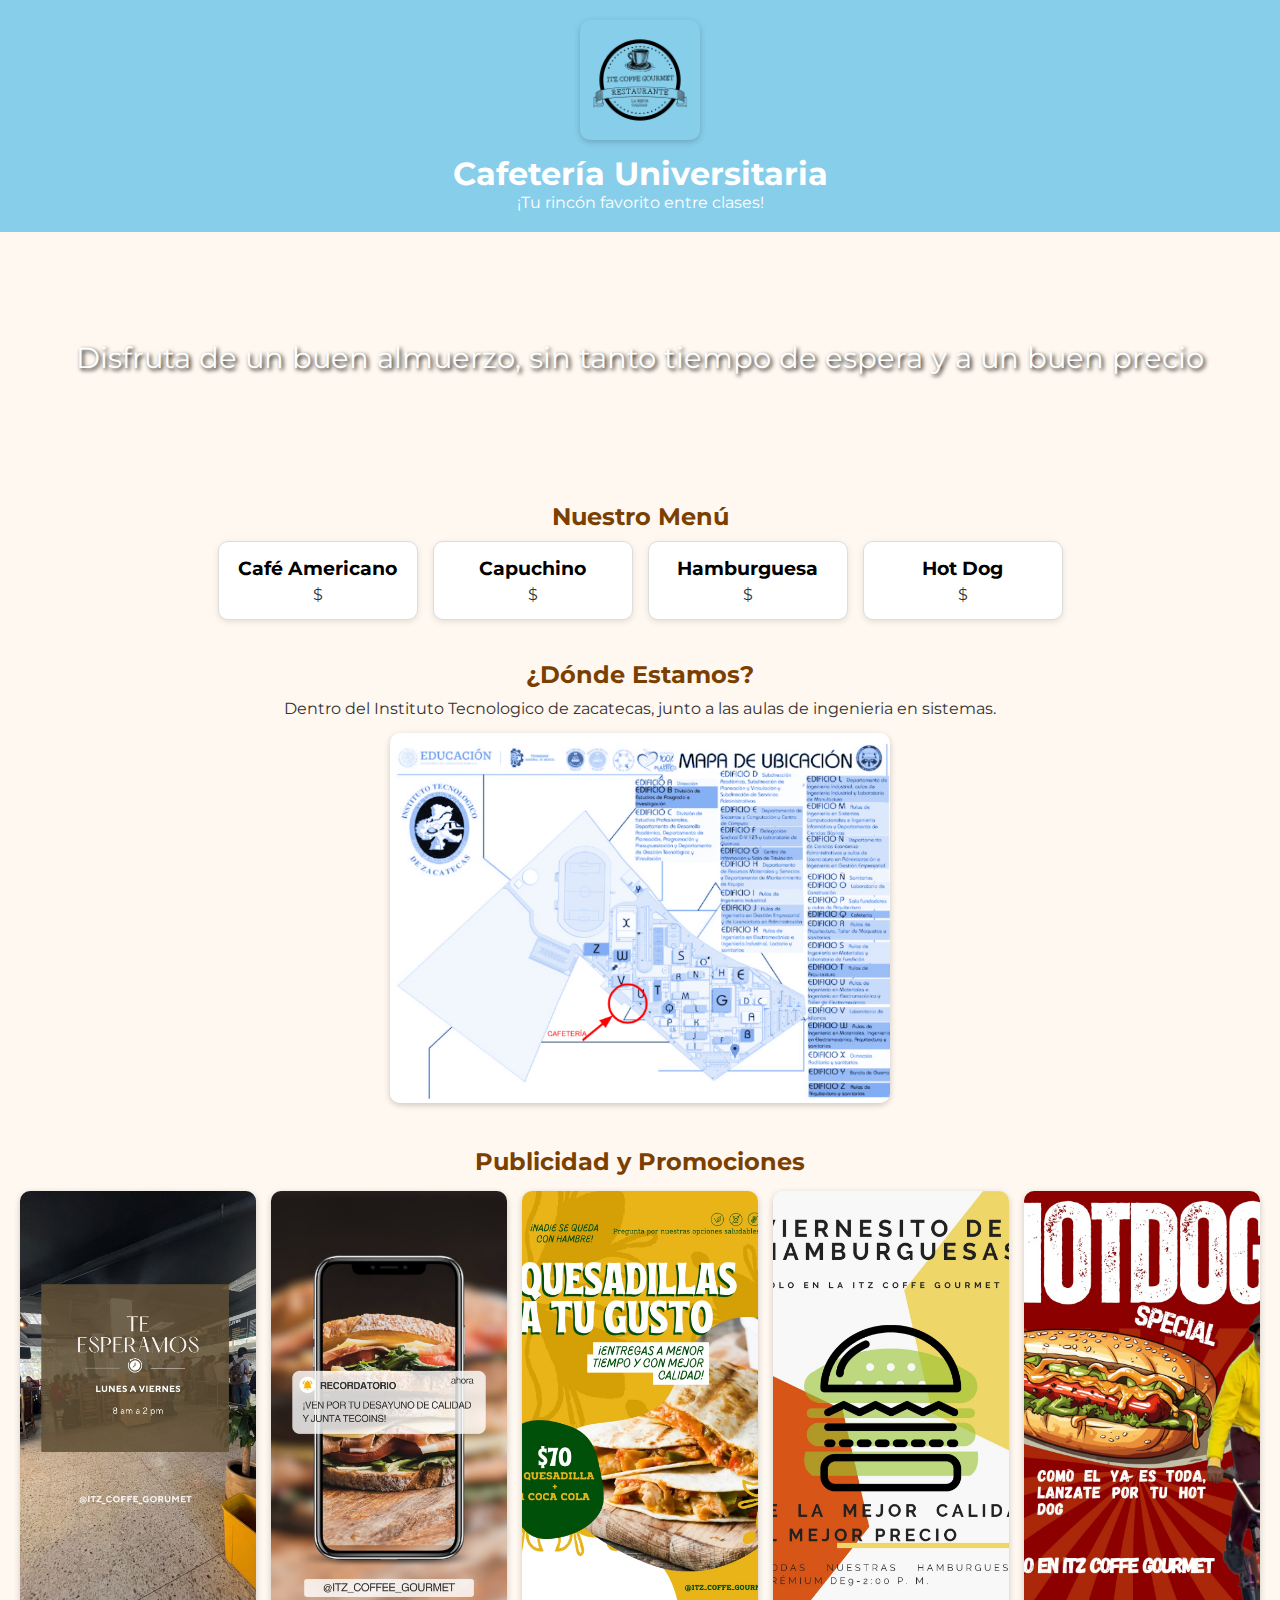
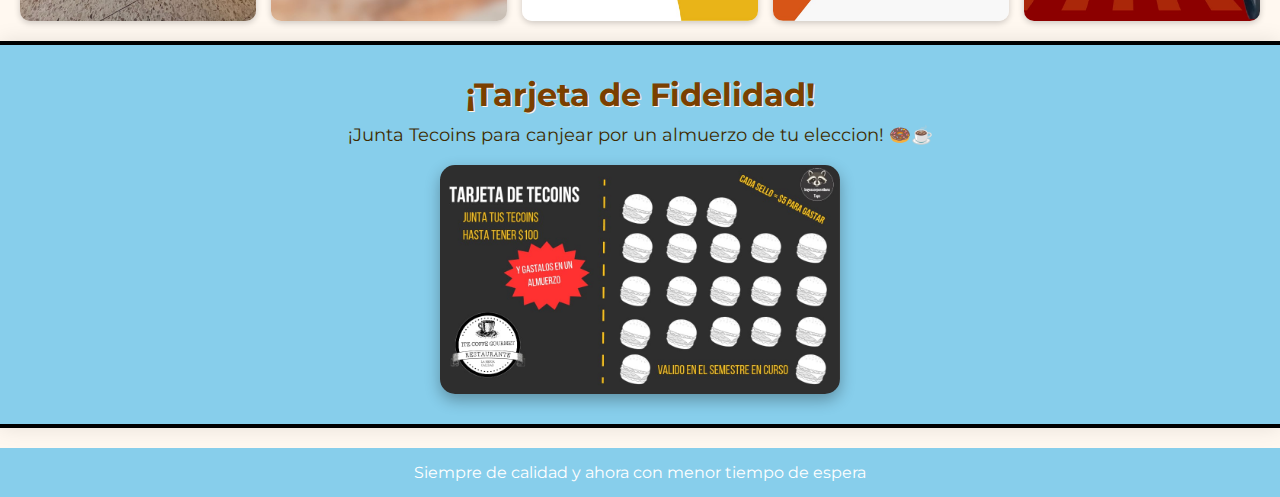
<file: index.html>
<!DOCTYPE html>
<html lang="es">
<head>
  <meta charset="UTF-8" />
  <meta name="viewport" content="width=device-width, initial-scale=1.0" />
  <title>Cafetería Universitaria</title>
  <link href="https://fonts.googleapis.com/css2?family=Montserrat:wght@400;700&display=swap" rel="stylesheet">
  <style>
    * {
      box-sizing: border-box;
      margin: 0;
      padding: 0;
      font-family: 'Montserrat', sans-serif;
    }

    body {
      background-color: #fff8f0;
      color: #333;
    }

    header {
      background-color: #87CEEB;
      color: white;
      padding: 20px;
      text-align: center;
    }

    .logo-container {
      margin-bottom: 10px;
    }

    .logo-container img {
      max-width: 120px;
      height: auto;
      border-radius: 10px;
      box-shadow: 0 2px 6px rgba(0,0,0,0.2);
    }

    header h1 {
      font-size: 2em;
    }

    .hero {
      background-image: url('https://images.unsplash.com/photo-1511920170033-f8396924c348?auto=format&fit=crop&w=800&q=80');
      background-size: cover;
      background-position: center;
      height: 250px;
      display: flex;
      align-items: center;
      justify-content: center;
      color: white;
      text-shadow: 2px 2px 4px #000;
      font-size: 1.8em;
      text-align: center;
      padding: 10px;
    }

    .section {
      padding: 20px;
      text-align: center;
    }

    .section h2 {
      margin-bottom: 10px;
      color: #7b3f00;
    }

    .menu {
      display: flex;
      flex-wrap: wrap;
      justify-content: center;
      gap: 15px;
    }

    .menu-item {
      background-color: #fff;
      border: 1px solid #ddd;
      border-radius: 10px;
      padding: 15px;
      width: 200px;
      box-shadow: 0 2px 6px rgba(0,0,0,0.1);
    }

    .menu-item h3 {
      color: black;
      margin-bottom: 5px;
    }

    .gallery {
      display: grid;
      grid-template-columns: repeat(auto-fit, minmax(200px, 1fr));
      gap: 15px;
      margin-top: 15px;
    }

    .gallery img {
      width: 100%;
      height: 430px;
      object-fit: cover;
      border-radius: 10px;
      box-shadow: 0 2px 6px rgba(0,0,0,0.2);
    }

    .map-container {
      margin-top: 15px;
    }

    .map-container img {
      width: 100%;
      max-width: 500px;
      height: auto;
      border-radius: 10px;
      box-shadow: 0 2px 6px rgba(0,0,0,0.2);
    }

    .loyalty {
      background: linear-gradient(135deg, #87CEEB, #87CEEB);
      color: #3e2b00;
      padding: 30px 20px;
      border-top: 4px solid black;
      border-bottom: 4px solid black;
      box-shadow: 0 0 20px rgba(0,0,0,0.1);
    }

    .loyalty h2 {
      font-size: 2em;
      margin-bottom: 10px;
      text-shadow: 1px 1px 0 #fff5e6;
    }

    .loyalty p {
      font-size: 1.1em;
      margin-bottom: 20px;
    }

    .loyalty-card {
      display: flex;
      justify-content: center;
    }

    .loyalty-card img {
      max-width: 400px;
      width: 100%;
      border-radius: 15px;
      box-shadow: 0 6px 15px rgba(0,0,0,0.3);
      transition: transform 0.3s;
    }

    .loyalty-card img:hover {
      transform: scale(1.03);
    }

    footer {
      background-color: #87CEEB;
      color: white;
      text-align: center;
      padding: 15px;
      margin-top: 20px;
    }

    @media (max-width: 600px) {
      .hero {
        font-size: 1.2em;
        height: 180px;
      }

      .menu-item {
        width: 90%;
      }

      .logo-container img {
        max-width: 90px;
      }
    }
  </style>
</head>
<body>

  <header>
    <div class="logo-container">
      <img src="Logo_Restaurante_Circular_Blanco_y_Negro-removebg-preview.png" alt="Logo de la cafetería" />
    </div>
    <h1>Cafetería Universitaria</h1>
    <p>¡Tu rincón favorito entre clases!</p>
  </header>

  <div class="hero">
    <p>Disfruta de un buen almuerzo, sin tanto tiempo 
        de espera y a un buen precio</p>
  </div>

  <section class="section">
    <h2>Nuestro Menú</h2>
    <div class="menu">
      <div class="menu-item">
        <h3>Café Americano</h3>
        <p>$</p>
      </div>
      <div class="menu-item">
        <h3>Capuchino</h3>
        <p>$</p>
      </div>
      <div class="menu-item">
        <h3>Hamburguesa</h3>
        <p>$</p>
      </div>
      <div class="menu-item">
        <h3>Hot Dog</h3>
        <p>$</p>
      </div>
    </div>
  </section>

  <section class="section">
    <h2>¿Dónde Estamos?</h2>
    <p>Dentro del Instituto Tecnologico de zacatecas, junto a las aulas de ingenieria en sistemas.</p>
    <div class="map-container">
      <img src="Captura de pantalla 2025-05-26 231548.png" alt="Ubicación de la cafetería" />
    </div>
  </section>

  <section class="section">
    <h2>Publicidad y Promociones</h2>
    <div class="gallery">
      <img src="WhatsApp Image 2025-05-26 at 10.31.05 PM (1).jpeg" alt="Publicidad 1" />
      <img src="WhatsApp Image 2025-05-26 at 10.31.05 PM (2).jpeg" alt="Publicidad 2" />
      <img src="WhatsApp Image 2025-05-26 at 10.31.05 PM (3).jpeg" alt="Publicidad 3" />
      <img src="WhatsApp Image 2025-05-26 at 10.31.05 PM.jpeg" alt="Publicidad 4" />
      <img src="WhatsApp Image 2025-05-26 at 10.31.06 PM.jpeg" alt="Publicidad 5" />
    </div>
  </section>

  <section class="section loyalty">
    <h2>¡Tarjeta de Fidelidad!</h2>
    <p>¡Junta Tecoins para canjear por un almuerzo de tu eleccion! 🍩☕</p>
    <div class="loyalty-card">
      <img src="WhatsApp Image 2025-05-26 at 10.24.34 PM.jpeg" alt="Tarjeta de fidelidad" />
    </div>
  </section>

  <footer>
    <p> Siempre de calidad y ahora con menor tiempo de espera</p>
  </footer>

</body>
</html>
</file>
